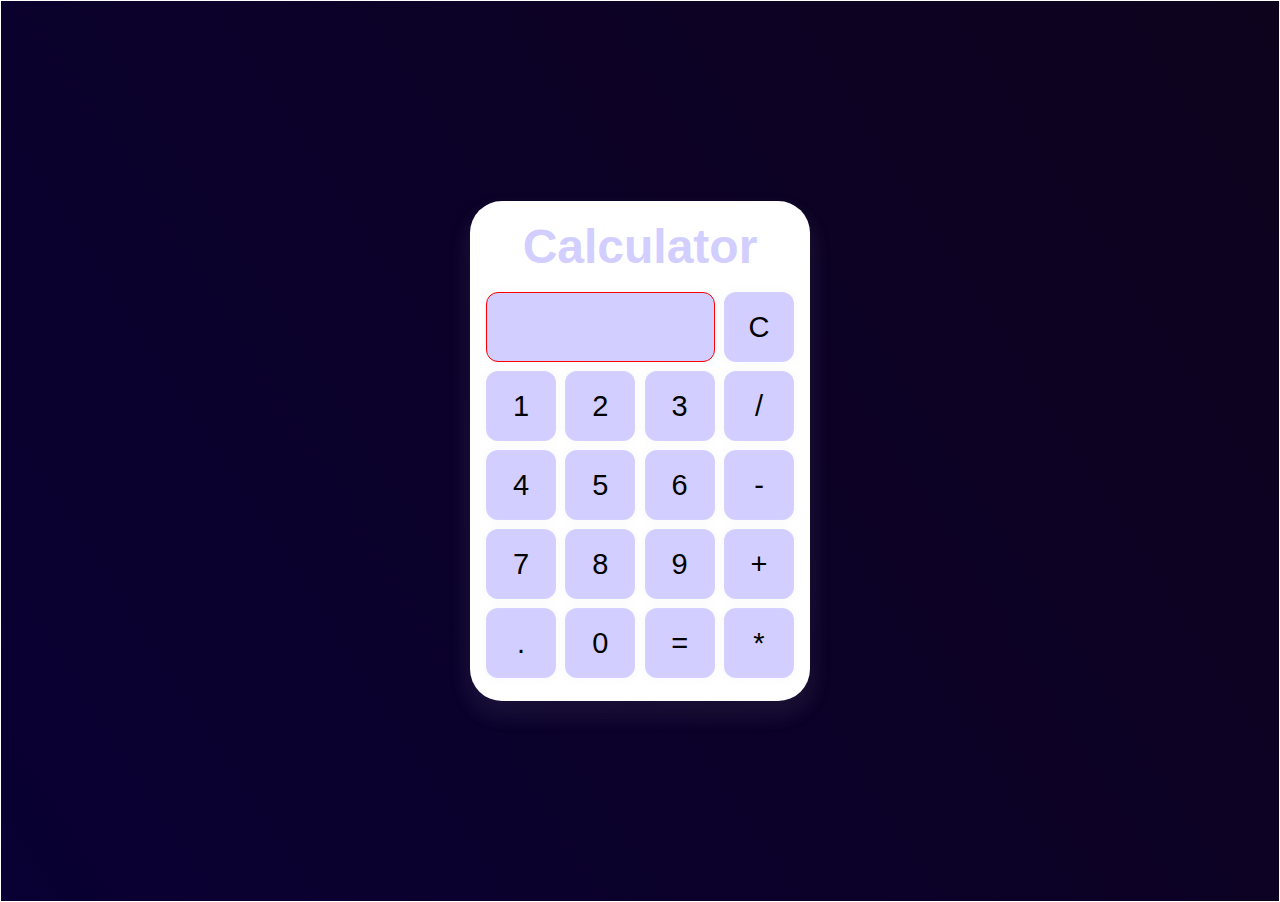
<file: CODSOFT Level_1_Task_3/index.html>
<!DOCTYPE html>
<html lang="en">
<head>
    <meta charset="UTF-8">
    <meta http-equiv="X-UA-Compatible" content="IE=edge">
    <meta name="viewport" content="width=device-width, initial-scale=1.0">
    <title>Calculator</title>
    <link rel="stylesheet" href="css/style.css">
</head>
<body>
    <div class="wrapper">
        <div class="hero">
            <h1 class="head" >Calculator</h1>
            <table>
                <tbody>
                <tr>
                    <td colspan="3"><div class="res" id="res"></div></td>
                    <td><button onclick="main('erase')">C</button></td>
                </tr>
                <tr>
                    <td><button onclick="main('1')">1</button></td>
                    <td><button onclick="main('2')">2</button></td>
                    <td><button onclick="main('3')">3</button></td>
                    <td><button onclick="main('/')">/</button></td>
                </tr>
                <tr>
                    <td><button onclick="main('4')">4</button></td>
                    <td><button onclick="main('5')">5</button></td>
                    <td><button onclick="main('6')">6</button></td>
                    <td><button onclick="main('-')">-</button></td>
                </tr>
                <tr>
                    <td><button onclick="main('7')">7</button></td>
                    <td><button onclick="main('8')">8</button></td>
                    <td><button onclick="main('9')">9</button></td>
                    <td><button onclick="main('+')">+</button></td>
                </tr>
                <tr>
                    <td><button onclick="main('.')">.</button></td>
                    <td><button onclick="main('0')">0</button></td>
                    <td><button onclick="main('enter')" >=</button></td>
                    <td><button onclick="main('*')">*</button></td>
                </tr>
            </tbody>
            </table>
        </div>
    </div>
    <script src="js/script.js"></script>
</body>
</html>
</file>
<file: CODSOFT Level_1_Task_3/css/style.css>
*{
    margin: 0;
    padding: 0.5px;
    box-sizing: border-box;
}

html {
    font-family: sans-serif;
}

.wrapper{
    height: 100vh;
    width: 100%;
    background: linear-gradient(57deg ,rgb(9, 0, 51), rgb(14, 3, 29));
    display: flex;
    align-items: center;
    justify-content: center;
}

.hero{
    height: 500px;
    width: 340px;
    border-radius: 32px;
    background: white;
    box-shadow: 0px 12px 20px 8px rgba(124, 124, 124, 0.041), 0px 12px 20px 8px rgba(255, 255, 255, 0.041);
    border: 1px solid rgba(255, 255, 255, 0.055);
    padding: 18px;
    display: flex;
    align-items: center;
    flex-direction: column;
    justify-content: center;
}
.hero table {
    height: 70%;
    width: 100%;
}
#res{
    box-shadow: 0px 0px 7px 2px rgba(124, 124, 124, 0.041), 0px 12px 20px 8px rgba(255, 255, 255, 0.041);
    background: rgb(210, 206, 255);
    height: 70px;
    width: 229px;
    border: 1px solid red;
    border-radius: 12px;
    margin: 3px;
    display: flex;
    align-items: center;
    padding: 0 8px;
    font-size: 26px;
    overflow-x: auto;
}

.hero table td button {
    cursor: pointer;
    box-shadow: 0px 0px 7px 2px rgba(124, 124, 124, 0.041), 0px 12px 20px 8px rgba(255, 255, 255, 0.041);
    background: rgb(210, 206, 255);
    border: 1px solid rgba(255, 255, 255, 0.055);
    outline: none;
    font-size: 29px;
    border-radius: 12px;
    height: 70px;
    width: 70px;
    margin: 3px;
}

.hero table td button:hover{
    background: rgba(255, 255, 255, 0.267);
    color: rgb(207, 215, 231);
}

.head{
    font-size: 48px;
    color:rgb(210, 206, 255);
    margin-bottom: 12px;
}
</file>
